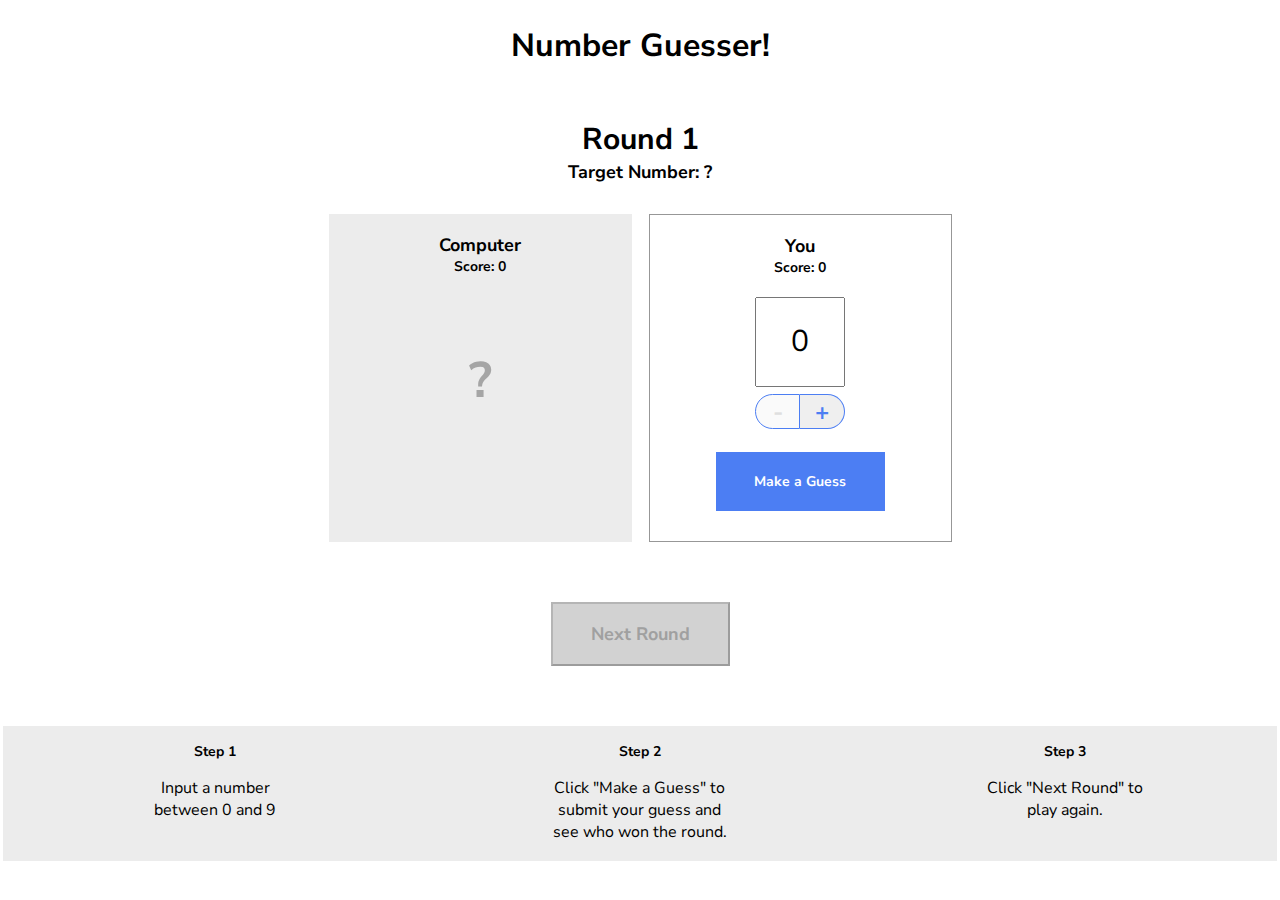
<file: projects/number-guesser/index.html>
<!doctype html>

<html>
  <head>
    <title>Number Guesser</title>
    <link href="https://fonts.googleapis.com/css?family=Nunito+Sans:400,700" rel="stylesheet">
    <link rel="stylesheet" href="./style.css">
  </head>
  <body>
    <div class="game-container">
      <header>
        <h1>Number Guesser!</h1>
      </header>
      
      <div class="rounds">
        <p class="round-label">Round <span id="round-number">1</span></p>
        <p class="guess-label">Target Number: <span id="target-number">?</span></p>
      </div>

      <div class="guessing-area">
        <div class="guess computer-guess">
          <div class="guess-title">
            <p class="guess-label">Computer</p>
            <p class="score-label">Score: <span id="computer-score">0</span></p>
          </div>
          <p id="computer-guess">?</p>
          <p class="winning-text" id="computer-wins"></p>
        </div>
        <div class="guess human-guess">
          <div class="guess-title">
            <p class="guess-label">You</p>
            <p class="score-label">Score: <span id="human-score">0</span></p>
          </div>
          <input type="number" id="human-guess" min=0 max=9 value=0>
          <div class="number-controls">
            <button class="number-control left" id="subtract" disabled>-</button>
            <button class="number-control right" id="add">+</button>
          </div>
          <button class="button" id="guess">Make a Guess</button>
        </div>
      </div>

      <div class="next-round-container">
        <button class="button" id="next-round" disabled>Next Round</button>
      </div>

    </div>
    
    <div class="instructions">
      <div class="instruction">
        <h3>Step 1</h3>
        <p>Input a number between 0 and 9</p>
      </div>
      <div class="instruction">
        <h3>Step 2</h3>
        <p>Click "Make a Guess" to submit your guess and see who won the round.</p>
      </div>
      <div class="instruction">
        <h3>Step 3</h3>
        <p>Click "Next Round" to play again.</p>
      </div>
    </div>

    <script src="./script.js"></script>
    <script src="./game.js"></script>
  </body>
</html>
</file>
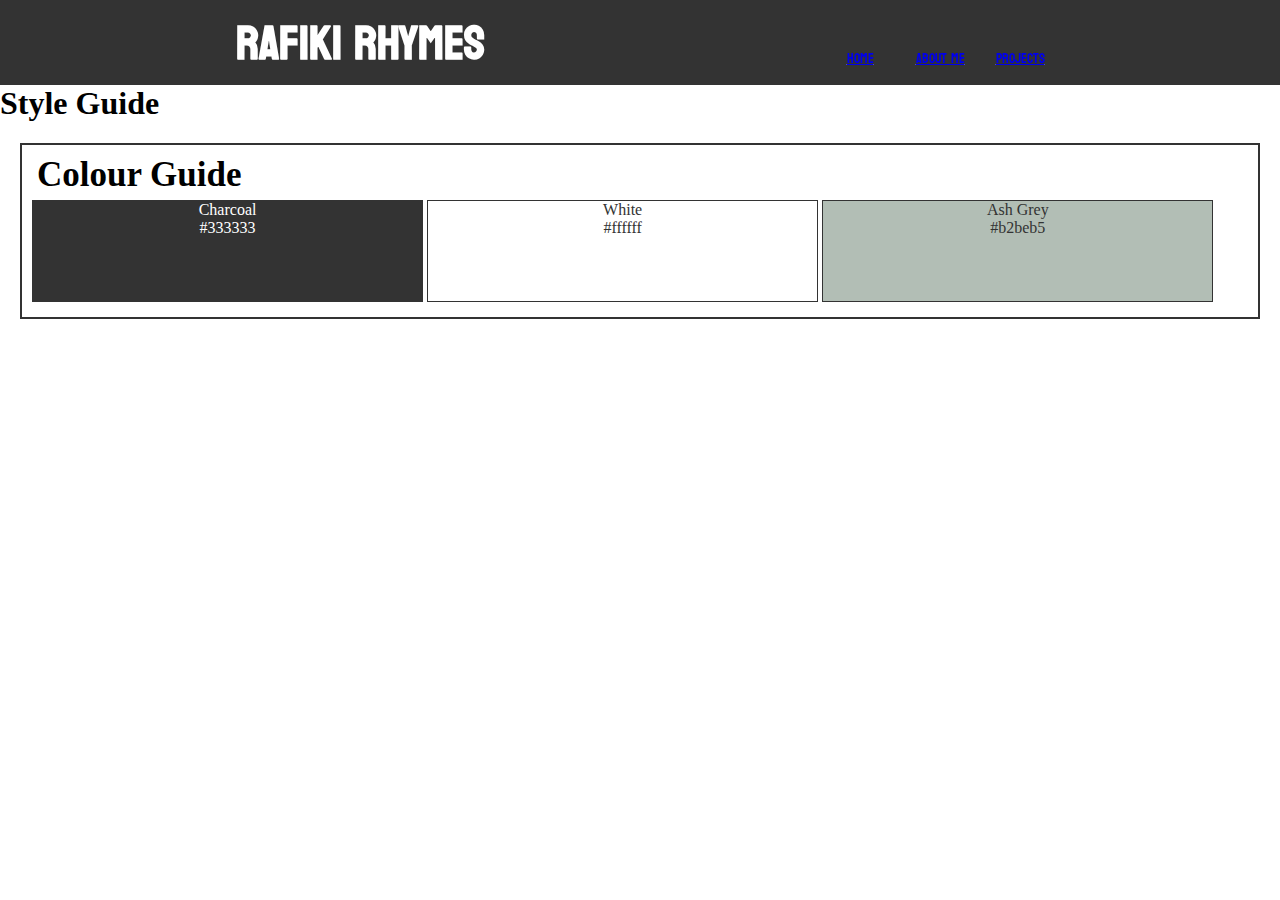
<file: projects/website-design-system.html>
<html>

<head>
  <title>Rafiki Rhymes</title>
  <link rel='preconnect' href='https://fonts.googleapis.com'>
  <link rel='preconnect' href='https://fonts.gstatic.com' crossorigin>
  <link href='https://fonts.googleapis.com/css2?family=Koulen&display=swap' rel='stylesheet'>
  <link href='../style_main.css' rel='stylesheet' type='text/css'>
  <link href='./website-design-system-style.css' rel='stylesheet' type='text/css'>
</head>

<body>

  <header>
    <nav>
      <h1 class='nav-bar page-title'>Rafiki Rhymes</h1>
      <ul class='nav-bar'>
        <li class='nav-bar nav-links'><a href='../index'>Home</a></li>
        <li class='nav-bar nav-links'><a href='../about-me'>About Me</a></li>
        <li class='nav-bar nav-links'><a href='../projects'>Projects</a></li>
      </ul>
    </nav>
  </header>

  <main>
    <h1 class='main-heading'>Style Guide</h1>
    <div class='container'>
        <h2>Colour Guide</h2>
        <div class='color-container'>
            <div class='color-panel charcoal'>Charcoal<br>#333333</div>
            <div class='color-panel white'>White<br>#ffffff</div>
            <div class='color-panel ash-grey'>Ash Grey<br>#b2beb5</div>
        </div>
    </div>
  </main>

</body>

</html>
</file>
<file: projects/number-guesser/style.css>
* {
  font-family: 'Nunito Sans';
  box-sizing: border-box;
}

body {
  margin: 0 auto;
  padding: 3px;
  background-color: #fff;
}

.game-container {
  max-width: 640px;
  margin: 0 auto;
  text-align: center;
}

header {
  display: flex;
  justify-content: center
}

.rounds {
  display: flex;
  flex-direction: column;
  align-items: center;
  margin-bottom: 30px;
}

.round-label {
  font-size: 30px;
  font-weight: 700;
  margin-bottom: 0px;
}

.guess {
  min-width: 303px;
  height: 328px;
  display: flex;
  flex-direction: column;
  align-items: center;
  padding: 19px;
}

.guessing-area {
  display: flex;
  justify-content: space-around;
  align-items: flex-start;
  margin-bottom: 60px;
}

.guess-title {
  display: flex;
  flex-direction: column;
  align-items: center;
  justify-content: flex-start;
  margin-bottom: 20px;
}

.guess-label {
  font-size: 18px;
  font-weight: 700;
  margin: 0;
}

.score-label {
  font-size: 14px;
  font-weight: 700;
  margin: 0;
}

.target-guess {
  display: flex;
  flex-direction: column;
  align-items: center;
  justify-content: flex-start;
}

.computer-guess {
  background-color: #ececec;
}

#computer-guess {
  font-size: 50px;
  font-weight: 700;
  color: #a5a5a5;
}

.human-guess {
  border: 1px solid #979797;
}

.guess input {
  height: 90px;
  width: 90px;
  font-size: 30px;
  text-align: center;
  margin: 0 auto;
  margin-bottom: 7px;
}

.number-controls {
  font-size: 0;
  margin-bottom: 23px;
}

.number-control {
  border: solid 1px #4c7ef3;
  display: inline-block;
  width: 45px;
  height: 35px;
  font-size: 24px;
  font-weight: 700;
  color: #4c7ef3;
  cursor: pointer;
}

.number-controls button[disabled] {
  color: #dfdfdf;
  cursor: default;
}

.left {
  border-top-left-radius: 22.5px;
  border-bottom-left-radius: 22.5px;
}

.right {
  border-top-right-radius: 22.5px;
  border-bottom-right-radius: 22.5px;
  border-left-width: 0px;
}

.controls {
  display: flex;
  justify-content: space-around;
}

.button {
  background-color: #4c7ef3;
  color: #fff;
  cursor: pointer;
}

#guess {
  padding: 20px;
  width: 169px;
  height: 59px;
  border: none;
  font-weight: 700;
  font-size: 14px;
}

input[type=number]::-webkit-inner-spin-button {
  -webkit-appearance: none;
}

#next-round {
  width: 179px;
  height: 64px;
  font-size: 18px;
  font-weight: bold;
  margin-left: auto;
  margin-right: auto;
  margin-bottom: 60px;
}
  
.button[disabled] {
  background-color: #d2d2d2;
  color: #a0a0a0;
  cursor: default;
}

.instructions {
  background-color: #ececec;
  width: 100%;
  display: flex;
  justify-content: space-around;
}

.instruction {
  width: 180px;
  padding: 2px;
  text-align: center;
}

.instructions h3 {
  font-size: 14px;
}


.winning-text, .winning-text[disabled] {
  color: #ec3636;
  font-weight: 700;
}
</file>
<file: style_main.css>
html, body {
  margin: 0;
  padding: 0;
}

header {
  background-color: #333;
  position: fixed;
  width: 100%;
  height: 85px;
  display: grid;
  z-index: 10;
}

nav {
  display: grid;
  grid-template-columns: repeat(3, 1fr);
  grid-template-rows: 100%;
  align-content: end;
  margin: auto;
  font-family: 'Koulen', cursive;
}

nav h1 {
  color: white;
  font-size: 48px;
  grid-column: 1;
  margin: 0 auto;
  justify-self: start;
}

nav ul {
  display: grid;
  grid-template-columns: repeat(3, 1fr);
  grid-column: 3;
  align-content: end;
  color: white;
  justify-self: end;
}

nav li {
width: 80px;
font-size: 14px;
text-align: center;
display: inline-block;
justify-self: center;
color: #fff;
text-decoration: underline;
cursor: pointer;
}

nav li:hover {
  color: #333;
  background-color: #fff;
  text-decoration: none;
}

nav li:active {
  color:#333;
  background-color: #B2BEB5;
  text-decoration: none;
}

main {
  position: relative;
  top: 85;
}

article {
  font-family: 'DM Sans', sans-serif;
}

article h2 {
  font-size: xx-large;
  font-weight: 700;
  text-align: center;
}

figure {
  margin: 0;
  padding: 10px;
  display: grid;
  justify-self: center;
  justify-content: center;
  text-align: center;
}

.article-contents {
  display: grid;
  grid-template-columns: repeat(2, 1fr);
  gap: 2px;
}

.article-text {
  justify-self: center;
  padding: 0 5%;
  justify-content: center;
}
</file>
<file: projects/website-design-system-style.css>
.container {
    border: 2px solid #333;
    margin: 10px 20px;
    padding: 10px;
}

.container h2 {
    margin: 0 5;
    font-size: 35px;
}

.color-container {
    width: 100%;
}

.color-panel {
    display: inline-block;
    width: 32%;
    text-align: center;
    margin: 5px auto;
    min-height: 100px;
    padding: auto;
}

.charcoal {
    color: #fff;
    background-color: #333;
    border: 0.5px solid #333;
}

.white {
    color: #333;
    background-color: #fff;
    border: 0.5px solid #333;
}

.ash-grey {
    color:#333;
    background-color: #B2BEB5;
    border: 0.5px solid #333;
}
</file>
